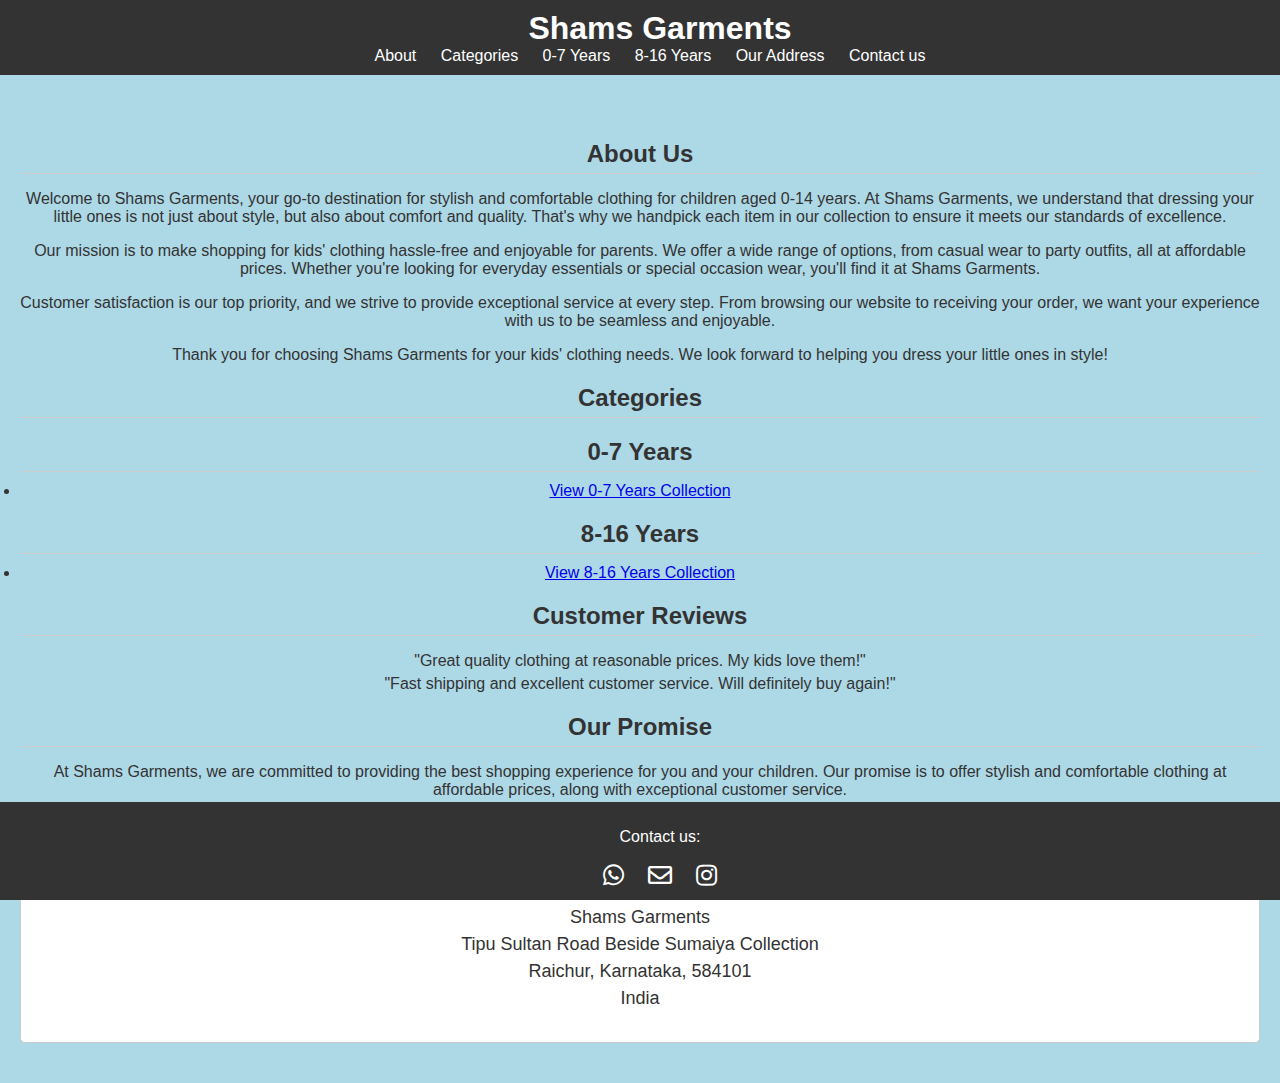
<file: index.html>
<!DOCTYPE html>
<html lang="en">
<head>
<meta charset="UTF-8">
<meta name="viewport" content="width=device-width, initial-scale=1.0">
<title>Shams Garments</title>
<link rel="stylesheet" href="https://cdnjs.cloudflare.com/ajax/libs/font-awesome/5.15.4/css/all.min.css">
<link rel="stylesheet" href="styles.css">
<style>
    body {
        font-family: Arial, sans-serif;
        margin: 0;
        padding: 0;
        background-color: #add8e6; /* Light blue background */
        color: #333;
    }

    header {
        background-color: #333;
        color: #fff;
        padding: 10px 20px;
        text-align: center;
        position: fixed;
        width: 100%;
        top: 0;
        left: 0;
        z-index: 1;
    }

    header h1 {
        display: inline;
        vertical-align: middle;
    }

    nav ul {
        list-style-type: none;
        padding: 0;
        margin: 0;
    }

    nav ul li {
        display: inline;
        margin-right: 20px;
    }

    nav ul li a {
        color: #fff;
        text-decoration: none;
    }

    main {
        padding: 20px;
        padding-top: 120px; /* Increased to push content lower */
    }

    footer {
        background-color: #333;
        color: #fff;
        padding: 10px 20px;
        text-align: center;
    }

    footer a {
        display: inline-block;
        margin: 0 10px;
        color: #fff;
        font-size: 24px;
    }

    footer ul {
        list-style-type: none;
        padding: 0;
    }

    section {
        margin-bottom: 20px;
    }

    section h2 {
        border-bottom: 1px solid #ccc;
        padding-bottom: 5px;
        margin-bottom: 10px;
        color: #333;
    }

    section ul {
        list-style-type: none;
        padding: 0;
    }

    section ul li {
        margin-bottom: 5px;
    }

    #address {
        background-color: #fff;
        padding: 20px;
        border: 1px solid #ccc;
        border-radius: 5px;
        text-align: center;
        color: #333;
    }

    #address p {
        font-size: 18px;
        line-height: 1.5;
        margin: 10px 0;
    }
</style>
</head>
<body>
    <header>
        <h1>Shams Garments</h1>
        <nav>
            <ul>
                <li><a href="#about">About</a></li>
                <li><a href="#categories">Categories</a></li>
                <li><a href="#age0to7">0-7 Years</a></li>
                <li><a href="#age8to16">8-16 Years</a></li>
                <li><a href="#address">Our Address</a></li>
                <li><a href="#contact us">Contact us</a></li>
            </ul>
        </nav>
    </header>
    
    <main>
        <section id="about">
            <h2>About Us</h2>
            <p>Welcome to Shams Garments, your go-to destination for stylish and comfortable clothing for children aged 0-14 years. At Shams Garments, we understand that dressing your little ones is not just about style, but also about comfort and quality. That's why we handpick each item in our collection to ensure it meets our standards of excellence.</p>
            <p>Our mission is to make shopping for kids' clothing hassle-free and enjoyable for parents. We offer a wide range of options, from casual wear to party outfits, all at affordable prices. Whether you're looking for everyday essentials or special occasion wear, you'll find it at Shams Garments.</p>
            <p>Customer satisfaction is our top priority, and we strive to provide exceptional service at every step. From browsing our website to receiving your order, we want your experience with us to be seamless and enjoyable.</p>
            <p>Thank you for choosing Shams Garments for your kids' clothing needs. We look forward to helping you dress your little ones in style!</p>
        </section>
        
        <section id="categories">
            <h2>Categories</h2>
            <ul>
            </ul>
        </section>
        <section id="age0to7">
            <h2>0-7 Years</h2>
            <li><a href="0-7years.html">View 0-7 Years Collection</a></li>
        </section>
        <section id="age8to16">
            <h2>8-16 Years</h2>
            <li><a href="8-16years.html">View 8-16 Years Collection</a></li>
        </section>
        <section id="reviews">
            <h2>Customer Reviews</h2>
            <ul>
                <li>"Great quality clothing at reasonable prices. My kids love them!"</li>
                <li>"Fast shipping and excellent customer service. Will definitely buy again!"</li>
            </ul>
        </section>
        <section id="promise">
            <h2>Our Promise</h2>
            <p>At Shams Garments, we are committed to providing the best shopping experience for you and your children. Our promise is to offer stylish and comfortable clothing at affordable prices, along with exceptional customer service.</p>
        </section>
        <section id="address">
            <h2>Our Address</h2>
            <p>Shams Garments<br>
            Tipu Sultan Road Beside Sumaiya Collection<br>
            Raichur, Karnataka, 584101<br>
            India</p>
        </section>
    </main>
    
    <footer>
        <p>Contact us:</p>
        <a href="https://web.whatsapp.com/"><i class="fab fa-whatsapp"></i></a>
        <a href="mailto:ruhanquadri17@gmail.com"><i class="far fa-envelope"></i></a>
        <a href="https://www.instagram.com/hasan_quadri_37/"><i class="fab fa-instagram"></i></a>
    </footer>
</body>
</html>
</file>
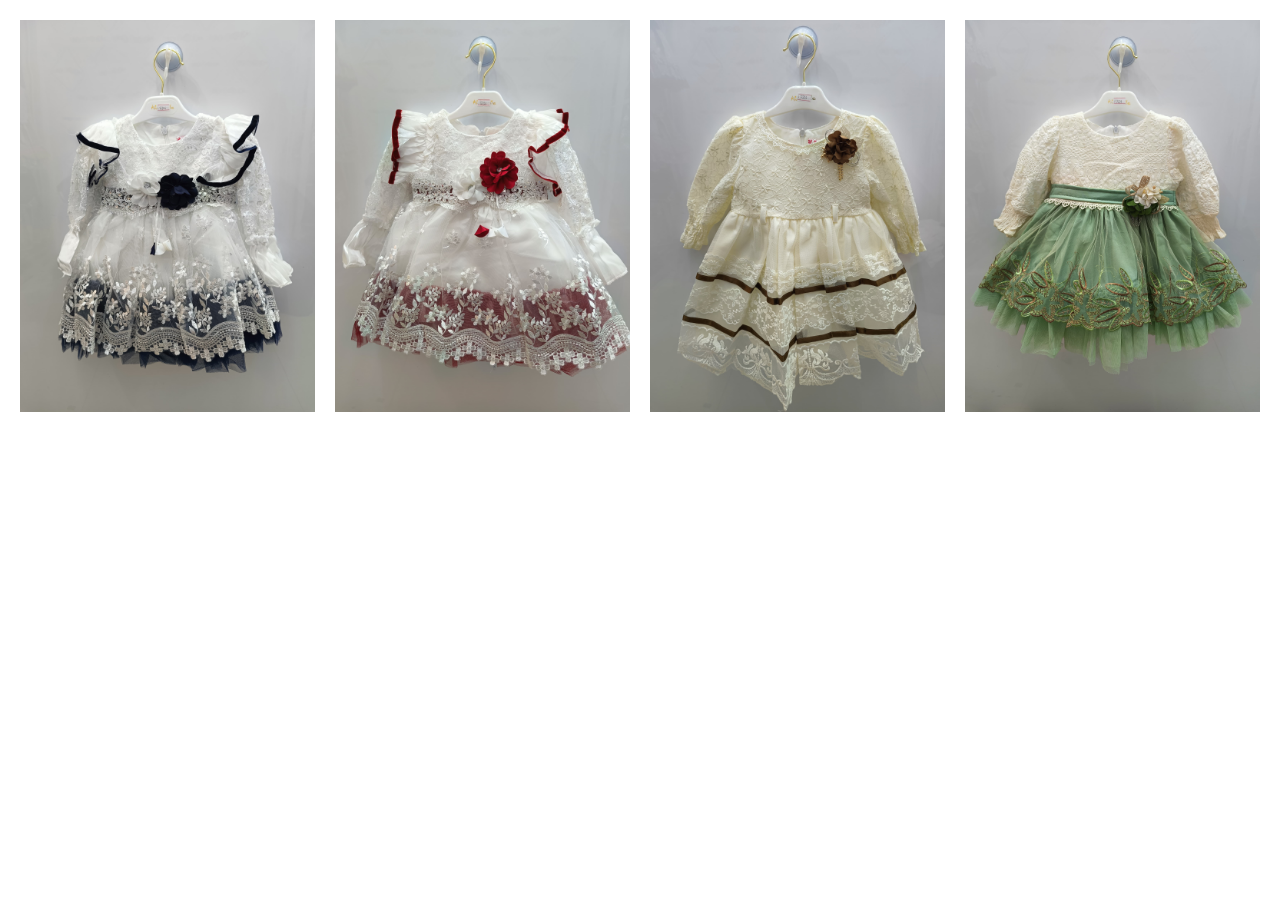
<file: 0-7years.html>
<!DOCTYPE html>
<html lang="en">
<head>
    <meta charset="UTF-8">
    <meta name="viewport" content="width=device-width, initial-scale=1.0">
    <title>0-7 Years - Shams Garments</title>
    <style>
        /* CSS styles for image gallery */
        body {
            font-family: Arial, sans-serif;
            margin: 0;
            padding: 0;
        }
        .gallery {
            display: grid;
            grid-template-columns: repeat(auto-fit, minmax(200px, 1fr));
            grid-gap: 20px;
            padding: 20px;
        }
        .gallery img {
            max-width: 100%;
            height: auto;
        }
    </style>
</head>
<body>
    <div class="gallery">
        <img src="Assets/c1 (1).jpg" alt="Image 1">
        <img src="Assets/c1 (2).jpg" alt="Image 2">
        <img src="Assets/c1 (3).jpg" alt="Image 3">
        <img src="Assets/c1 (4).jpg" alt="Image 4">
        <!-- Add more images as needed -->
    </div>
</body>
</html>
</file>
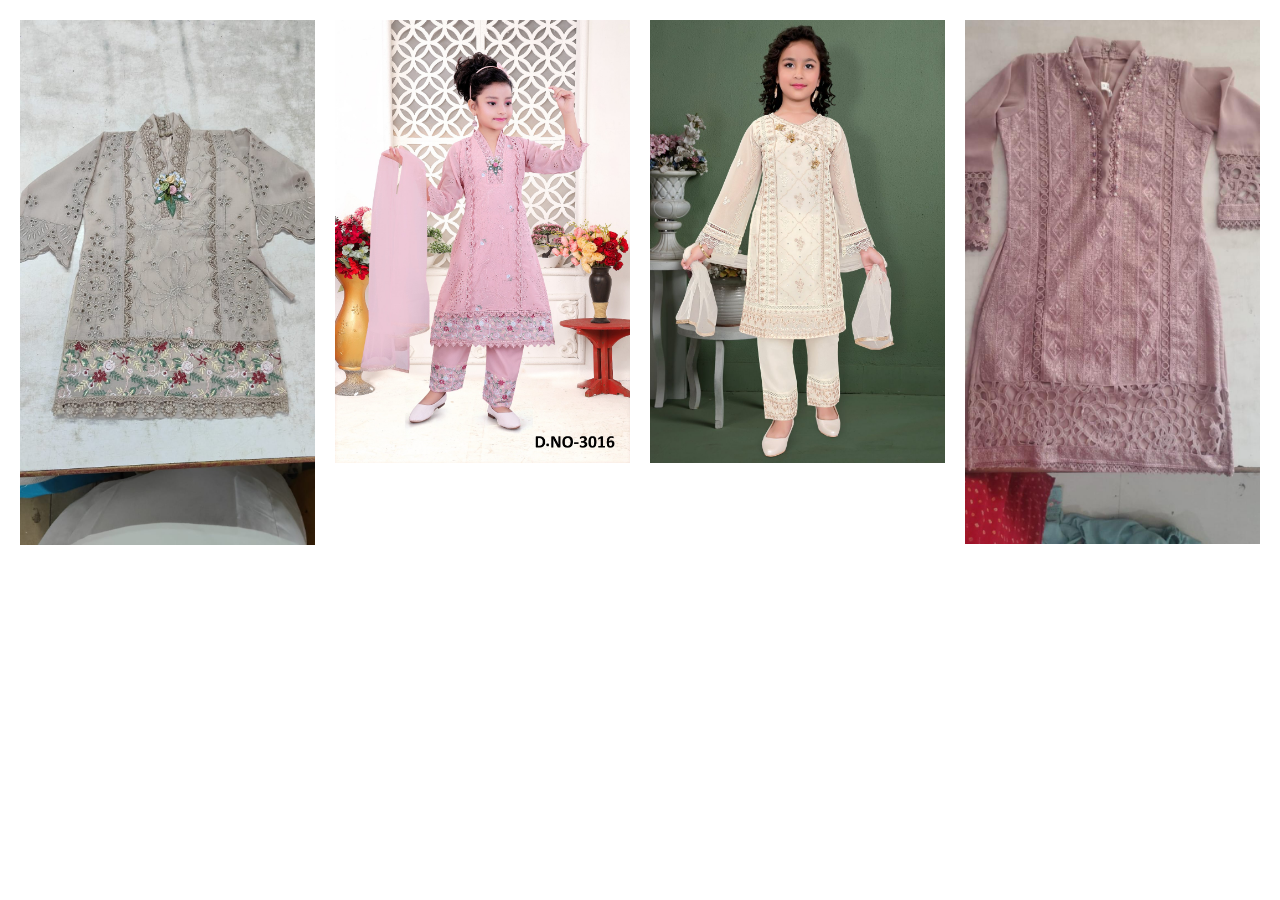
<file: 8-16years.html>
<!DOCTYPE html>
<html lang="en">
<head>
    <meta charset="UTF-8">
    <meta name="viewport" content="width=device-width, initial-scale=1.0">
    <title>8-16 Years - Shams Garments</title>
    <style>
        /* CSS styles for image gallery */
        body {
            font-family: Arial, sans-serif;
            margin: 0;
            padding: 0;
        }
        .gallery {
            display: grid;
            grid-template-columns: repeat(auto-fit, minmax(200px, 1fr));
            grid-gap: 20px;
            padding: 20px;
        }
        .gallery img {
            max-width: 100%;
            height: auto;
        }
    </style>
</head>
<body>
    <div class="gallery">
        <img src="Assets/p1.jpg" alt="Image 1">
        <img src="Assets/p2.jpg" alt="Image 2">
        <img src="Assets/p3.jpg" alt="Image 3">
        <img src="Assets/p4.jpg" alt="Image 4">
        <!-- Add more images as needed -->
    </div>
</body>
</html>
</file>
<file: styles.css>
body {
    font-family: Arial, sans-serif;
    margin: 0;
    padding: 0;
    background-color: rgb(237, 240, 243); /* Set your desired background color here */
}

header {
    background-color: #333;
    color: #fff;
    padding: 10px 20px;
    text-align: center;
}
nav ul {
    list-style-type: none;
    padding: 0;
}
nav ul li {
    display: inline;
    margin-right: 20px;
}
nav ul li a {
    color: #fff;
    text-decoration: none;
}
main {
    padding: 20px;
    text-align: center; /* Center align the content */
}
section {
    margin-bottom: 20px;
}
footer {
    background-color: #333;
    color: #fff;
    padding: 10px 20px;
    text-align: center;
    position: fixed;
    bottom: 0;
    width: 100%;
}
footer a {
    color: #fff;
    text-decoration: none;
    margin: 0 10px;
}
header {
    background-color: #333;
    color: #fff;
    padding: 10px 20px;
    text-align: center;
    position: relative; /* Ensure the header is positioned relative for absolute positioning of logo */
}

header img {
    position: absolute;
    left: 20px; /* Adjust the left position as needed */
    top: 50%;
    transform: translateY(-50%);
    height: 50px; /* Adjust the height as needed */
}
footer a {
    display: inline-block; /* Ensure the images are displayed as inline-block for proper alignment */
    margin: 0 10px; /* Adjust the margin as needed */
}

footer img {
    height: 30px; /* Adjust the height as needed */
    width: auto; /* Maintain the aspect ratio */
}
footer {
    text-align: center;
}

footer a {
    display: inline-block;
    margin: 0 10px;
    color: #333; /* Change the color of the icons */
    font-size: 24px; /* Adjust the size of the icons */
}
</file>
